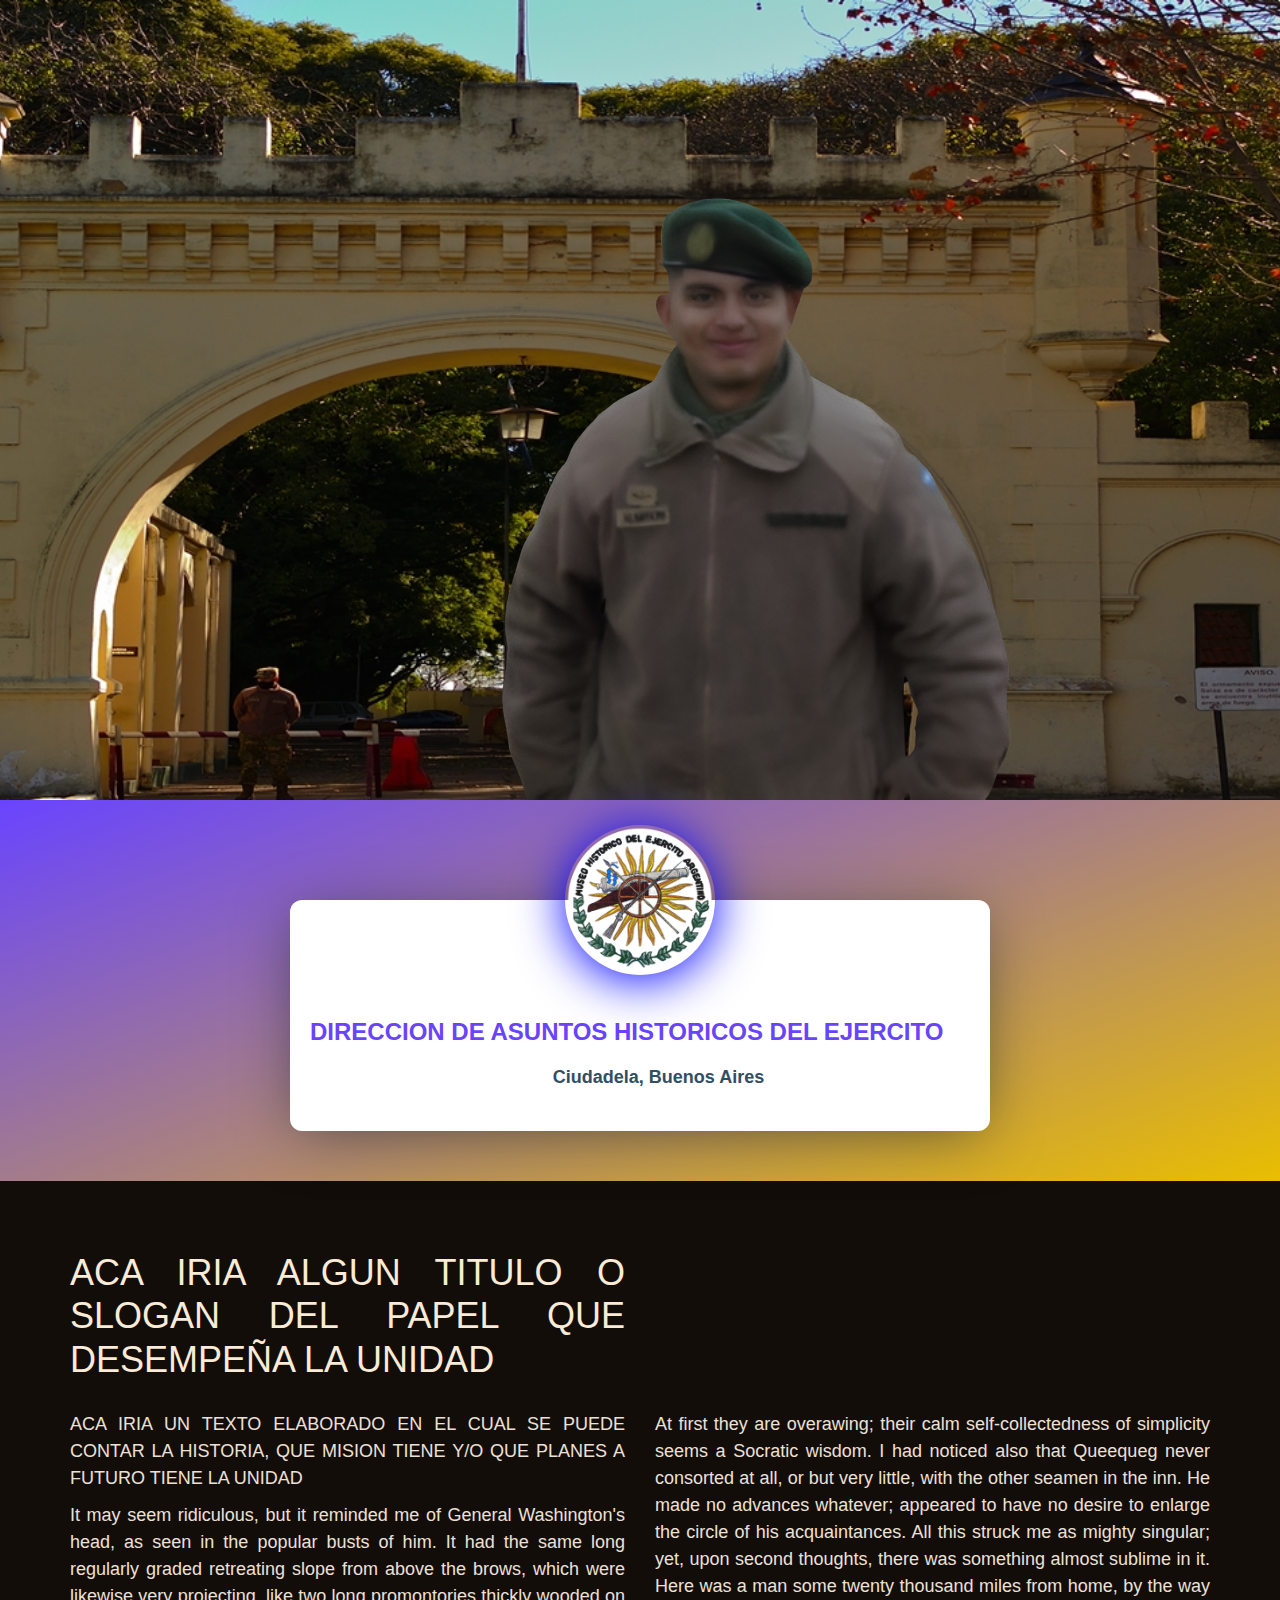
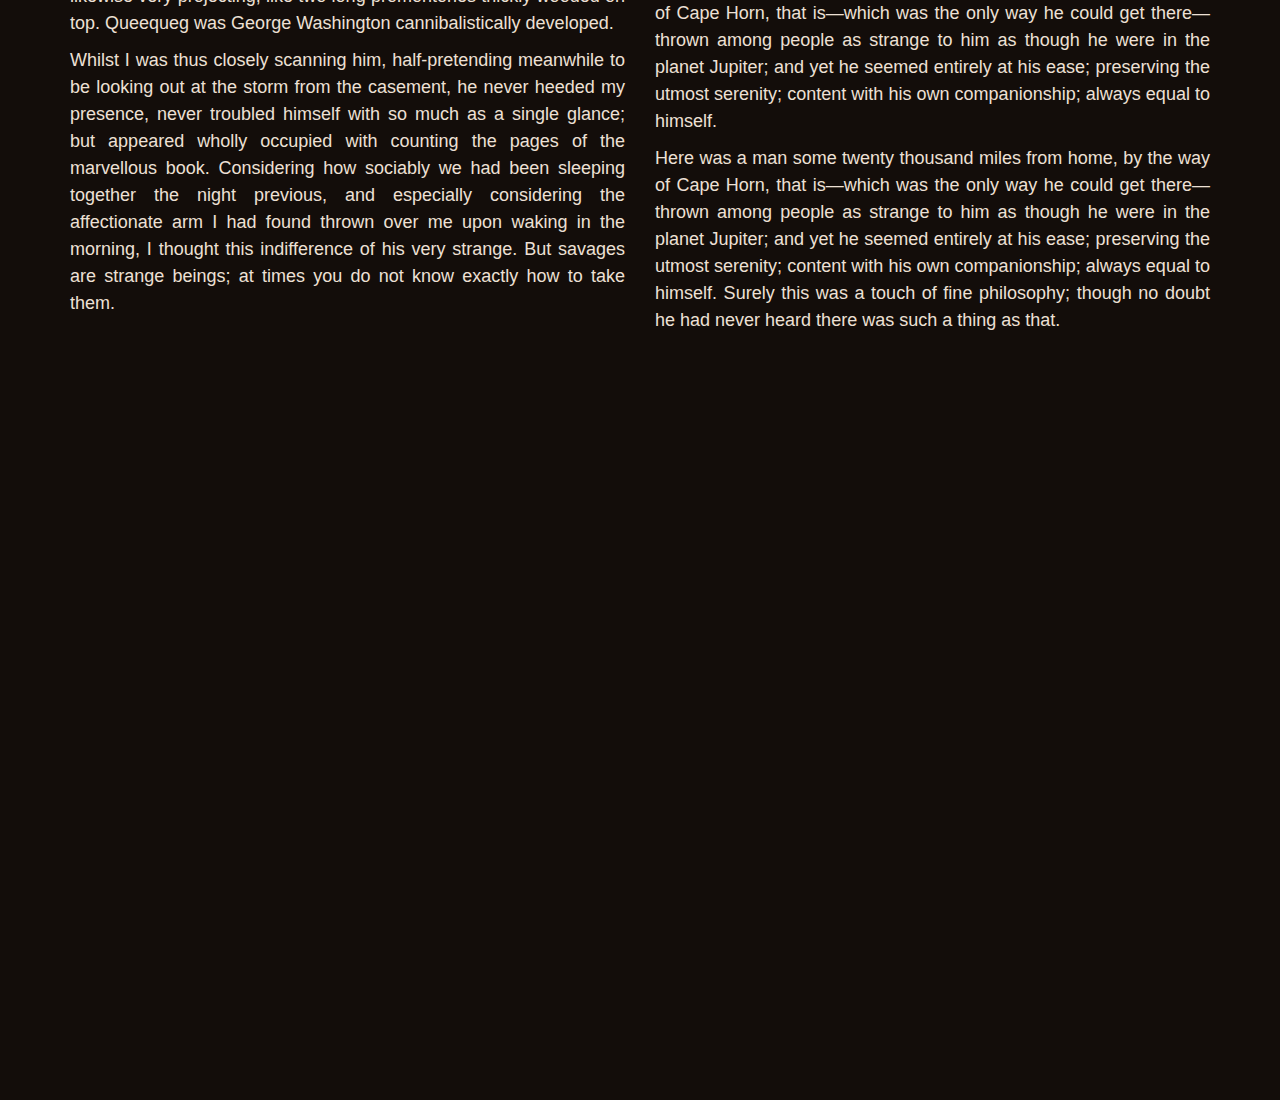
<file: parallax.html>
<!DOCTYPE html>
<html lang="en">

<head>
    <meta charset="UTF-8">
    <title>Document</title>
    <meta name="viewport" content="width=device-width, initial-scale=1">
    <link href='https://fonts.googleapis.com/css?family=Playfair+Display' rel='stylesheet' type='text/css'>
    <link href='//fonts.googleapis.com/css?family=Signika+Negative:300,400,600' rel='stylesheet' type='text/css'>

    <link rel="stylesheet" href="https://maxcdn.bootstrapcdn.com/bootstrap/3.3.5/css/bootstrap.min.css" type='text/css'>
    <link rel="stylesheet" href="https://codepen.io/GreenSock/pen/7ba936b34824fefdccfe2c6d9f0b740b.css" type='text/css'>

    <!-- Bootstrap CSS -->
    <link href="https://cdn.jsdelivr.net/npm/bootstrap@5.1.3/dist/css/bootstrap.min.css" rel="stylesheet"
        integrity="sha384-1BmE4kWBq78iYhFldvKuhfTAU6auU8tT94WrHftjDbrCEXSU1oBoqyl2QvZ6jIW3" crossorigin="anonymous">
    <!-- CSS -->
    <link rel="stylesheet" href="./styles/scss/styles.css">
    <style>
        body {
            padding: 0;
            margin: 0;
            background-color: #130d0a;
            font-family: 'Playfair Display', serif;
            color: #fff;
        }

        #hero {
            height: 800px;
            overflow: hidden;
            position: relative;
            max-width: 1920px;
            margin: 0 auto;
        }

        #content {
            background-color: #130d0a;
        }

        .layer {
            background-position: bottom center;
            background-size: auto;
            background-repeat: no-repeat;
            width: 100%;
            height: 800px;
            position: fixed;
            z-index: -1;
        }

        #hero-mobile {
            display: none;
            background: url("https://s3-us-west-2.amazonaws.com/s.cdpn.io/272781/full_illustration.png") no-repeat center bottom / cover;
            height: 320px;
        }

        .first-section {
            padding: 50px 0 20px 0;
        }

        .text-header {
            font-size: 50px;
            text-align: center;
        }

        h1 {
            line-height: 120%;
            margin-bottom: 30px;
        }

        p {
            color: #ede0d5;
            font-size: 18px;
            line-height: 150%;
        }

        #hero,
        .layer {
            min-height: 600px;
        }

        .layer-bg {
            background-image: url('./arco.JPG');
            background-size: cover;
        }

        /* 
        .layer-1 {
            background-image: url('https://s3-us-west-2.amazonaws.com/s.cdpn.io/272781/ilu_03.png');
            background-position: left bottom;
        }

        .layer-2 {
            background-image: url('https://s3-us-west-2.amazonaws.com/s.cdpn.io/272781/ilu_02.png');
        } */

        .layer-3 {
            background-image: url("./almiron.png");
            background-position: right bottom;
        }

        /* 

        .layer-4 {
            background-image: url('https://s3-us-west-2.amazonaws.com/s.cdpn.io/272781/ilu_01.png');
        }

        .layer-overlay {
            background-image: url('https://s3-us-west-2.amazonaws.com/s.cdpn.io/272781/ilu_overlay.png');
        } */

        @media only screen and (max-width: 768px) {
            .layer-1 {
                background-position: 26% bottom;
            }

            .layer-3 {
                background-position: 35% bottom;
            }
        }

        @import url('https://fonts.googleapis.com/css?family=Quicksand:400,500,700&subset=latin-ext');

        html {
            position: relative;
            overflow-x: hidden !important;
        }

        * {
            box-sizing: border-box;
        }

        body {
            font-family: 'Quicksand', sans-serif;
            color: #324e63;
        }

        .icon {
            display: inline-block;
            width: 1em;
            height: 1em;
            stroke: currentColor;
            fill: currentColor;
        }

        .wrapper {
            width: 100%;
            min-height: 30dvh;
            padding: 100px 20px 50px;
            display: flex;
            background-image: linear-gradient(-20deg, #e9be00 0%, #6944ff 100%);
        }

        .profile-card {
            width: 100%;
            max-width: 700px;
            margin: auto;
            background: #fff;
            border-radius: 12px;
            box-shadow: 0px 8px 60px -10px rgba(13, 28, 39, 0.6);
            position: relative;
        }

        .profile-card__img {
            width: 150px;
            height: 150px;
            margin: 0 auto;
            transform: translateY(-50%);
            border-radius: 50%;
            overflow: hidden;
            position: relative;
            z-index: 4;
            box-shadow: 0px 5px 50px 0px rgb(0, 0, 255);
        }

        @media screen and (max-width: 576px) {
            .profile-card__img {
                width: 120px;
                height: 120px;
            }
        }

        .profile-card__img img {
            width: 100%;
            height: 100%;
            object-fit: cover;
            border-radius: 50%;
        }

        .profile-card__cnt {
            margin-top: -35px;
            text-align: center;
            padding: 0 20px 40px;
            transition: all 0.3s;
        }

        .profile-card__name {
            font-weight: 700;
            font-size: 24px;
            color: #6944ff;
            margin-bottom: 15px;
        }

        .profile-card__txt {
            font-size: 18px;
            font-weight: 500;
            color: #324e63;
            margin-bottom: 15px;
        }

        .profile-card__txt strong {
            font-weight: 700;
        }

        .profile-card-loc {
            display: flex;
            justify-content: center;
            align-items: center;
            font-size: 18px;
            font-weight: 600;
        }

        .profile-card-loc__icon {
            display: inline-flex;
            font-size: 27px;
            margin-right: 10px;
        }
    </style>
</head>

<body>
    <div id="navbar"></div>
    <div id='hero'>
        <div class='layer-bg layer parallax' data-depth='0.10'></div>
        <div class='layer-1 layer parallax' data-depth='0.20'></div>
        <div class='layer-2 layer parallax' data-depth='0.50'></div>
        <div class='layer-3 layer parallax' data-depth='0.80'></div>
        <div class='layer-overlay layer parallax' data-depth='0.85'></div>
        <div class='layer-4 layer parallax' data-depth='1.00'></div>
    </div>

    <div id='content'>
        <div class="wrapper">
            <div class="profile-card js-profile-card">
                <div class="profile-card__img">
                    <img src="./Logo_Museo del ejercito Argentino.png" alt="profile card">
                </div>

                <div class="profile-card__cnt js-profile-cnt">
                    <div class="profile-card__name">DIRECCION DE ASUNTOS HISTORICOS DEL EJERCITO</div>
                    <div class="profile-card-loc">
                        <span class="profile-card-loc__icon">
                            <svg class="icon">
                                <use xlink:href="#icon-location"></use>
                            </svg>
                        </span>

                        <span class="profile-card-loc__txt">
                            Ciudadela, Buenos Aires
                        </span>
                    </div>


                    </form>

                    <div class="profile-card__overlay js-message-close"></div>
                </div>

            </div>

        </div>
        <div class='container'>

            <section class='first-section'>
                <div class='row'>
                    <div class='col-sm-6'>
                        <h1>ACA IRIA ALGUN TITULO O SLOGAN DEL PAPEL QUE DESEMPEÑA LA UNIDAD</h1>
                    </div>
                </div>
                <div class='row'>
                    <div class='col-sm-6'>
                        <p>ACA IRIA UN TEXTO ELABORADO EN EL CUAL SE PUEDE CONTAR LA HISTORIA, QUE MISION TIENE Y/O QUE
                            PLANES A FUTURO TIENE LA UNIDAD</p>
                        <p>It may seem ridiculous, but it reminded me of General Washington's head, as seen in the
                            popular busts of him. It had the same long regularly graded retreating slope from above the
                            brows, which were likewise very projecting, like two long promontories thickly wooded on
                            top. Queequeg was George Washington cannibalistically developed.</p>
                        <p>Whilst I was thus closely scanning him, half-pretending meanwhile to be looking out at the
                            storm from the casement, he never heeded my presence, never troubled himself with so much as
                            a single glance; but appeared wholly occupied with counting the pages of the marvellous
                            book. Considering how sociably we had been sleeping together the night previous, and
                            especially considering the affectionate arm I had found thrown over me upon waking in the
                            morning, I thought this indifference of his very strange. But savages are strange beings; at
                            times you do not know exactly how to take them.</p>
                    </div>
                    <div class='col-sm-6'>
                        <p>At first they are overawing; their calm self-collectedness of simplicity seems a Socratic
                            wisdom. I had noticed also that Queequeg never consorted at all, or but very little, with
                            the other seamen in the inn. He made no advances whatever; appeared to have no desire to
                            enlarge the circle of his acquaintances. All this struck me as mighty singular; yet, upon
                            second thoughts, there was something almost sublime in it. Here was a man some twenty
                            thousand miles from home, by the way of Cape Horn, that is—which was the only way he could
                            get there—thrown among people as strange to him as though he were in the planet Jupiter; and
                            yet he seemed entirely at his ease; preserving the utmost serenity; content with his own
                            companionship; always equal to himself.</p>
                        <p>Here was a man some twenty thousand miles from home, by the way of Cape Horn, that is—which
                            was the only way he could get there—thrown among people as strange to him as though he were
                            in the planet Jupiter; and yet he seemed entirely at his ease; preserving the utmost
                            serenity; content with his own companionship; always equal to himself. Surely this was a
                            touch of fine philosophy; though no doubt he had never heard there was such a thing as that.
                        </p>
                    </div>
                </div>
            </section>
        </div>
    </div>
    <script src="https://s3-us-west-2.amazonaws.com/s.cdpn.io/16327/gsap-latest-beta.min.js?r=5426"></script>
    <script src="https://s3-us-west-2.amazonaws.com/s.cdpn.io/16327/ScrollTrigger.min.js"></script>

    <script>const tl = gsap.timeline({
            scrollTrigger: {
                trigger: "#hero",
                start: "top top",
                end: "bottom top",
                scrub: true
            }
        });

        gsap.utils.toArray(".parallax").forEach(layer => {
            const depth = layer.dataset.depth;
            const movement = -(layer.offsetHeight * depth)
            tl.to(layer, { y: movement, ease: "none" }, 0)
        });


        // 💚 This just adds the GSAP link to this pen, don't copy this bit
        /*  import { GSAPInfoBar } from "https://codepen.io/GreenSock/pen/vYqpyLg.js"
         new GSAPInfoBar({ link: "https://gsap.com/docs/v3/Plugins/ScrollTrigger/", position: 'top' }); */
        // 💚 Happy tweening!</script>
    <script src="https://code.jquery.com/jquery-2.1.0.min.js"
        integrity="sha256-8oQ1OnzE2X9v4gpRVRMb1DWHoPHJilbur1LP9ykQ9H0=" crossorigin="anonymous"></script>
    <script src="https://cdn.jsdelivr.net/npm/bootstrap@5.1.3/dist/js/bootstrap.bundle.min.js"
        integrity="sha384-ka7Sk0Gln4gmtz2MlQnikT1wXgYsOg+OMhuP+IlRH9sENBO0LRn5q+8nbTov4+1p"
        crossorigin="anonymous"></script>
    <script src="./js/script.js"></script>
</body>

</html>
</file>
<file: styles/scss/styles.css>
@import url('https://fonts.googleapis.com/css2?family=Montserrat:wght@400;700&display=swap');

* {
  margin: 0;
  font-family: 'Montserrat', sans-serif;
  padding: 0;
  border: 0;
  font-size: 100%;
  font: inherit;
  vertical-align: baseline;
  -webkit-box-sizing: border-box;
  text-align: justify;
  -moz-box-sizing: border-box;
  box-sizing: border-box;
}

body {
  background: #162b4b;
  overflow-x: hidden;
  min-height: 300vh;
}

#top {
  position: fixed;
  top: 0;
  left: 0;
  width: 100vw;
  height: 100vh;
  overflow: hidden;
  display: flex;
  justify-content: center;
  align-items: center;
  background: #000;
  z-index: 10;
  transition: opacity 1s ease-out, visibility 1s ease-out;
}

.cell {
  display: none;
}

#background,#background2 {
    position: absolute;
    top: 50%;
    left: 50%;
    transform: translate(-50%, -50%) scale(1);
    width: 100%;
    height: 100%;
    background-size: cover; /* Asegura que las imágenes cubran toda la pantalla */
    background-position: center;
    z-index: 1;
    transition: opacity 0.3s ease-out, background-image 0.3s ease-in-out;
}

#circle {
  position: absolute;
  top: 50%;
  left: 50%;
  transform: translate(-50%, -50%);
  z-index: 0;
  width: 100%;
  height: 100%;
  pointer-events: none;
}

#title {
  text-align: center;
  text-shadow: 5px 5px 10px black;
  font-size: 10rem;
  letter-spacing: 0.4rem;
  font-weight: 700;
  color: white;
  opacity: 0;
  transition: opacity 1s ease-in;
  z-index: 3;
}

main {
  background: #c7ad6e;
  box-shadow: 0 4px 30px rgba(0, 0, 0, 0.423);
  backdrop-filter: blur(7.6px);
  font-size: larger;
  letter-spacing: 0.125rem;
  color: #000000;
  padding: 3rem;
  margin: 2rem auto;
  border: 1px solid #0000005b;
  max-width: 800px;
  margin-top: 250vh;
  border-radius: 1rem;
  box-shadow: 1rem 1rem 15px #cccccc5b;
}

h2 {
  text-align: center;
  font-weight: bolder;
  margin-bottom: 2rem;
}

section {
  color: antiquewhite;
  padding: 0 20%;
  font-size: larger;
}


/* RESPONSIVE */
@media screen and (max-width: 767px) {
  .pc {
    display: none;
  }

  .cell {
    display: block;

    height: 100vh;/* 
    overflow-y: scroll; */
  }



  #title {
    font-size: 5rem; 
  }
}
.arrow-down {
  position: absolute;
  bottom: 30px;
  left: 50%;
  transform: translateX(-50%);
  font-size: 3rem;
  color: white;
  text-decoration: none;
  z-index: 5;
  animation: bounce 1.5s infinite;
  cursor: pointer;
  transition: opacity 0.5s ease-out;
}

/* Animación tipo rebote */
@keyframes bounce {
  0%, 20%, 50%, 80%, 100% {
    transform: translateX(-50%) translateY(0);
  }
  40% {
    transform: translateX(-50%) translateY(-10px);
  }
  60% {
    transform: translateX(-50%) translateY(-5px);
  }
}
</file>
